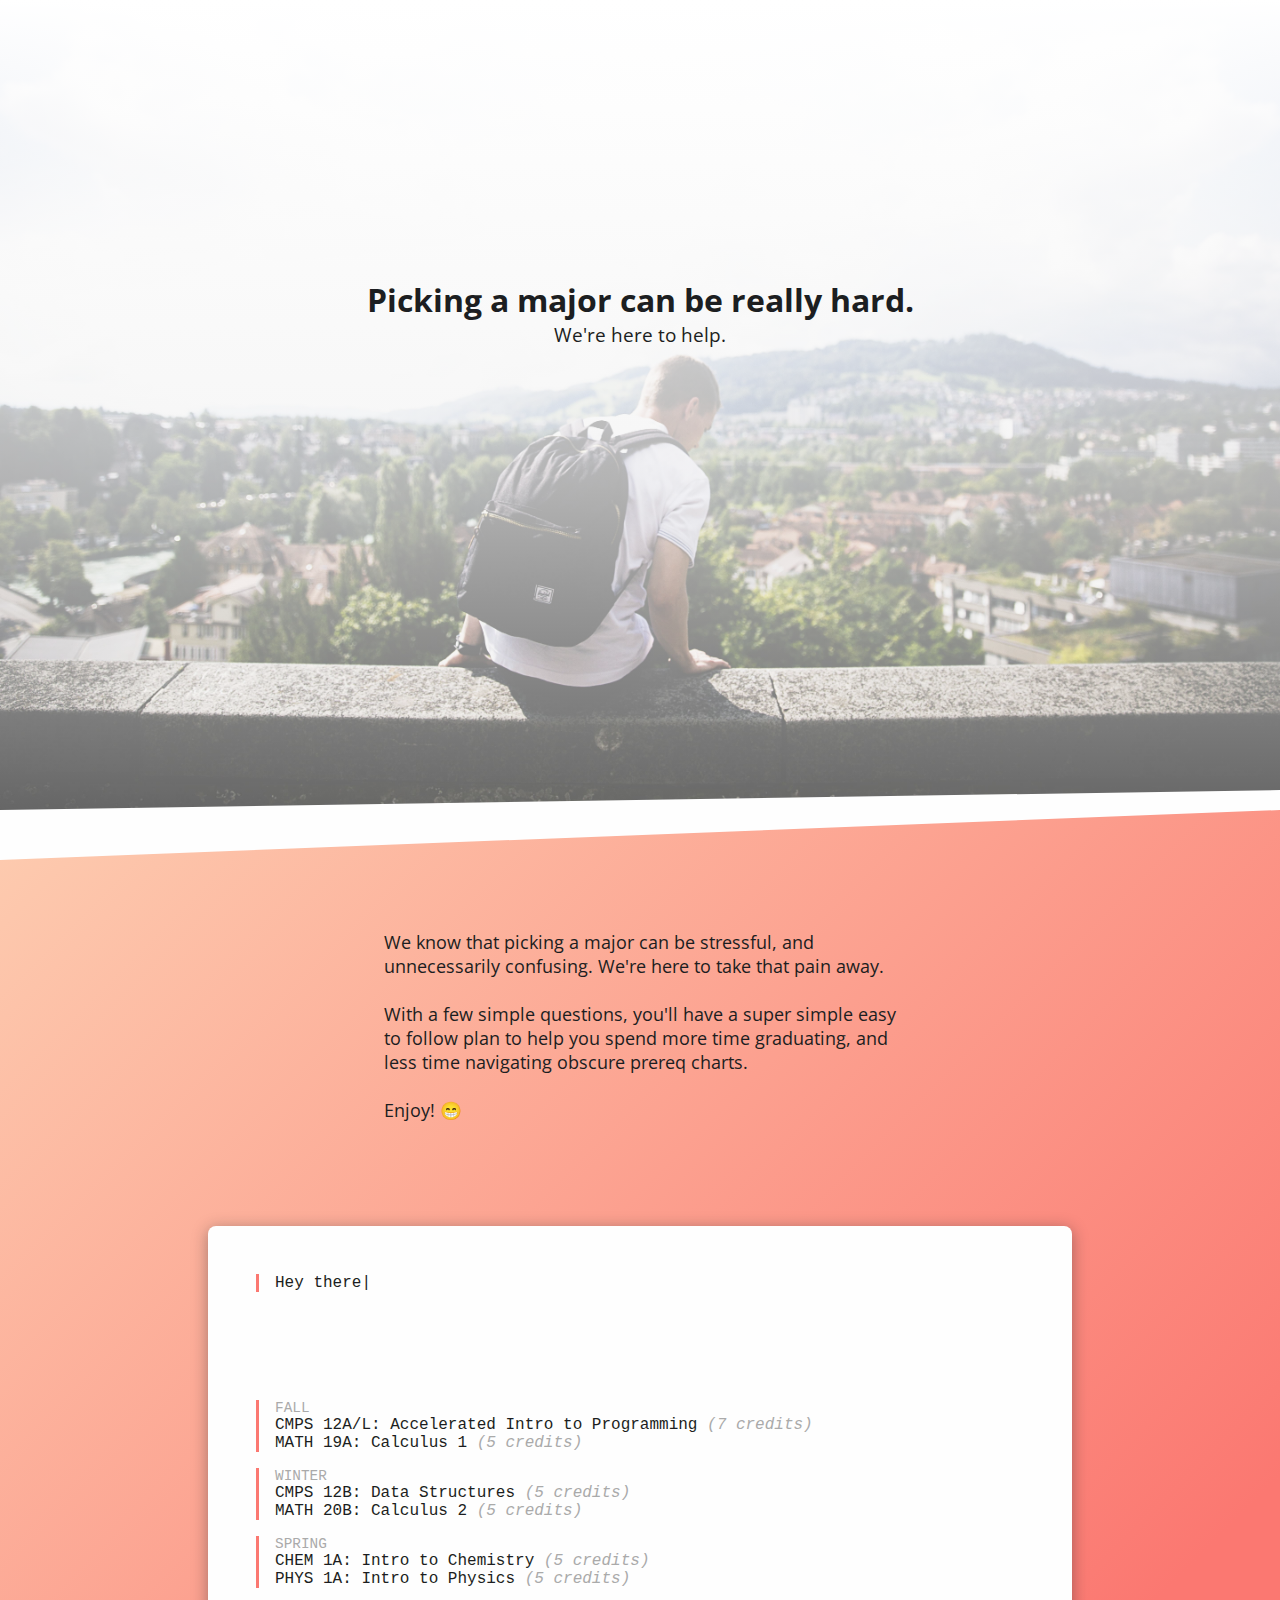
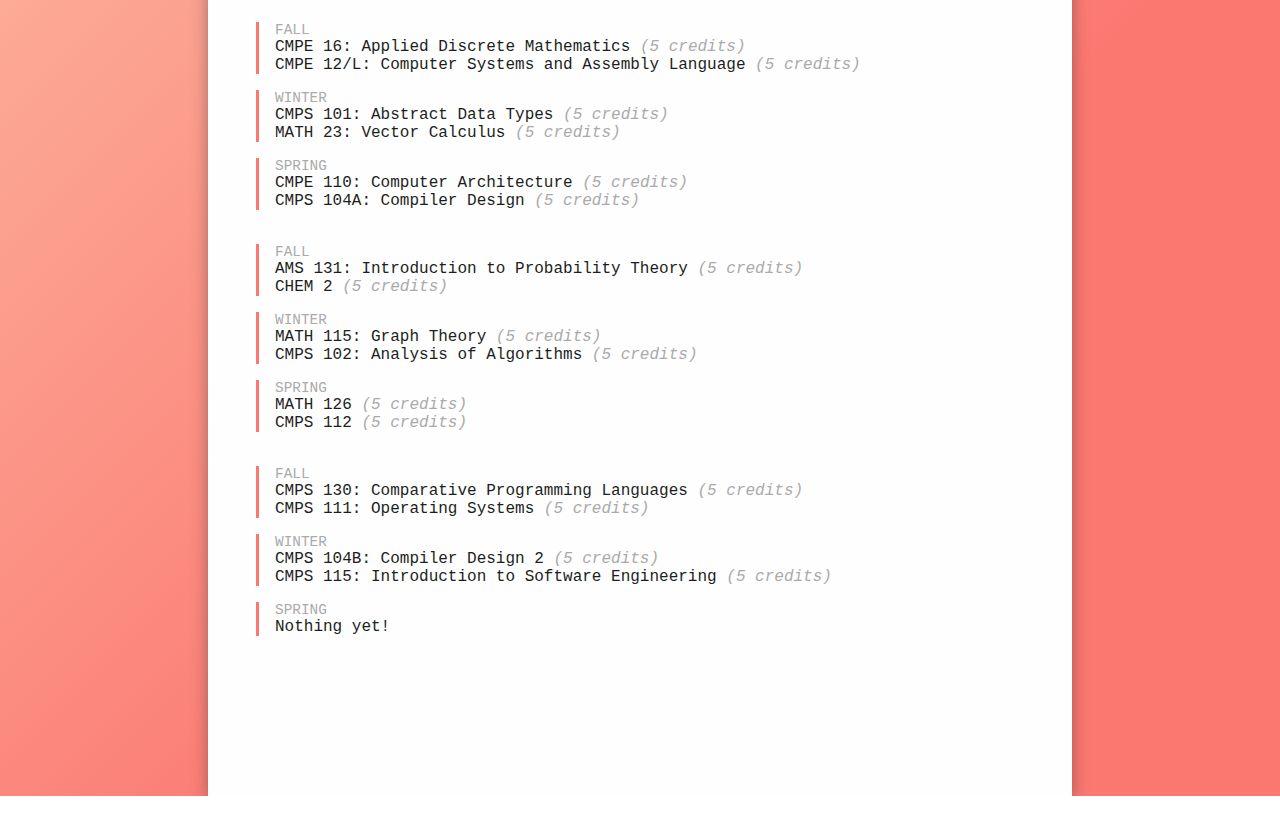
<file: index.html>
<!DOCTYPE html>
<html>
<head>
    <title>QuarterBot</title>

    <meta name="viewport" content="width=device-width, initial-scale=1.0">

    <link rel="stylesheet" type="text/css" href="css/main.css">
    <link rel="stylesheet" type="text/css" href="css/animate.css">
    <link href='http://fonts.googleapis.com/css?family=Open+Sans:400italic,700italic,400,700' rel='stylesheet' type='text/css'>
    <script type="text/javascript" src="js/jquery.js"></script>
    <script type="text/javascript" src="js/primary.js" ></script>
    <script type="text/javascript" src="js/secondary.js" ></script>
    <script type="text/javascript" src="js/emoji.js" ></script>
    <script type="text/javascript" src="js/smooth-scroll.min.js" ></script>
    <script type="text/javascript">smoothScroll.init();</script>
    <script src="js/jquery.teletype.js"></script>
    <script src="js/cheet.min.js"></script>
    <script>
        // Creates conversational structure: a question, followed by an answer
        // Types it out, based on a 2d array call "dialogue"
        var discCount = 1; var answerText = ""; console.log("at start" + discCount);
        var dialogue = [[""],
                        ["What's your major?", "CS", "Psychology", "TIM", "CE", "BioEngineering", "Literature"],
                        ["Have you taken the AP CS test?", "Didn't take it.", "1", "2", "3", "4", "5"],
                        ["Have you taken the AP Calc AB test?", "Didn't take it.", "1", "2", "3", "4", "5"],
                        ["Have you taken the AP Calc BC test?", "Didn't take it.", "1", "2", "3", "4", "5"],
                        ["Do you prefer chemistry, or physics?", "Chemistry.", "Physics!"]];
        var question1 = dialogue[[discCount][0]];
        var question = question1[0]; console.log("CHECK FOR RUN TWICE");
        var answers = dialogue[discCount];
        var qID = "#ch"+discCount+"q";
        var sqID = "ch"+discCount+"q";
        var aID = "#ch"+discCount+"a";
        var saID = "ch"+discCount+"a";
        var paID = "#ch"+(discCount-1)+"a";


        function createDiscourse() {
             console.log("start of createDiscourse " + discCount);
             console.log("question: " + question);
            // Answer text
            for(i = 0; i<(answers.length-1); i++) {
                answerText = answerText+'<div class="questionChoice" id="'+aID+'choice'+i+'">'+answers[i+1]+'</div>&nbsp;';
            }

            // Appends new discourse session
            $('#discourse').append('<div id="'+sqID+'" class="chatBot"></div>')
            $('#discourse').append('<div id="'+saID+'" class="humanPerson">'+answerText+'</div>');
            beginDiscourse();
        }

        function beginDiscourse() {
             console.log("start of beginDiscourse " + discCount);
            // Creates new bot-typing section
            $( qID ).teletype({
                text: [ question ],
                typeDelay: 0,
                delay: 800,
                loop: 1,
                preserve: true,
                callbackFinished: function( teletype ) {
                    teletype.setCursor('');
                    $( aID ).toggle('normal');
                }
            });
            console.log("question: " + question);
            $('.questionChoice').click(function(event) {
                document.getElementById( event.target.id ).classList.add("selectedAns");
                 console.log("after primary " + discCount);
                 discCount++;
                 question1 = dialogue[[discCount][0]];
                 question = question1[0];
                 answers = dialogue[discCount];
                 createDiscourse();
                /*$.ajax({
                    type: "POST",
                    url: "php/primary.php",
                    data: "response="+((String(event.target.id)).substring(13, 14)),
                    success: function(data) {
                        alert(data);
                    }
                })*/
            });
        }

        // Konami code easter egg, displays the 6 god twice
        $(document).ready(function(){
            cheet('↑ ↑ ↓ ↓ ← → ← → b a', function () {
                $(".steazy").toggle(function() {
                    $('.steazy').show(700);
                    $( ".steazy" ).animate({
                        right: -80 }, {
                        duration: 1000,
                        step: function( now, fx ){
                            $( ".steazy" ).css( "right", now );
                        }
                    });
                });
                $(".steazy2").toggle(function() {
                    $('.steazy2').show(700);
                    $( ".steazy2" ).animate({
                        left: -80 }, {
                        duration: 1000,
                        step: function( now, fx ){
                            $( ".steazy2" ).css( "left", now );
                        }
                    });
                });
            });
        });

        // Bot code, starts typing initial text
        $(function chapter1(){
            $('#ch0q').teletype({
                text: [ 'Hey there, glad to have you! ' ],
                typeDelay: 0,
                delay: 800,
                loop: 1,
                preserve: true,
                callbackFinished: function( teletype ) {
                    teletype.setCursor('');
                    $('#ch0q').append('&#128522;'); // Appends smily emoji!
                    setTimeout(function(){ // Adds some buffer time between emoji and next line
                        // Reqd. to allow for emoji, teletype + twemoji don't play well
                        $('#ch0_1q').teletype({
                            text: [ 'Let\'s jump right in!^200' ],
                            typeDelay: 0,
                            delay: 800,
                            loop: 1,
                            preserve: true,
                            callbackFinished: function( teletype ) {
                                teletype.setCursor('');
                                createDiscourse();
                            }
                        });
                    }, 1000);
                }
            });
        });

        // Builds question/answer structs
        /*
        $(document).ready(function(){
            $('#').click(function() {
                $.ajax({
                    type: "POST",
                    url: "php/primary.php",
                    data: "major=cs",
                    success: function(data) {
                        var questions2 = (data.substring(2)).split(" ");
                        var numQuestions = questions2.length/3;
                    }
                })
            });
        });
        */
    </script>
</head>


<body id="home">
    <div id="landing">
        <div class="landDiv">
            <h1>Picking a major can be really hard.</h1>
            <span class="subtext">We're here to help.</span><br><br>
        </div>
        <div class="slantySVG"></div>
    </div>
    <div class="slantySVG"></div>
    <div id="tool"><br id="toolDiv">
        <div class="toolDiv">
            <span class="introText">
            We know that picking a major can be stressful, and unnecessarily confusing.
            We're here to take that pain away.
                <br><br>
            With a few simple questions, you'll have a super simple
            easy to follow plan to help you spend more time graduating, and less time
            navigating obscure prereq charts.
                <br><br>
            Enjoy! &#x1f601;
                <br><br>
            </span>
        </div>

        <div class="whitePaper">
                <div id="ch0q" class="chatBot"></div>
                <div id="ch0_1q" class="chatBot"></div>
                <div id="discourse"></div>
<br><br><br><br><br><br>
            <div class="report" id="report">
                <div class="quarter">
                    <span class="quarterLabel">FALL</span>
                    <span>CMPS 12A/L: Accelerated Intro to Programming</span>
                    <span class="credits">(7 credits)</span><br>
                    <span>MATH 19A: Calculus 1</span>
                    <span class="credits">(5 credits)</span>
                </div>
                <div class="quarter">
                    <span class="quarterLabel">WINTER</span>
                    <span>CMPS 12B: Data Structures</span>
                    <span class="credits">(5 credits)</span><br>
                    <span>MATH 20B: Calculus 2</span>
                    <span class="credits">(5 credits)</span>

                </div>
                <div class="quarter">
                    <span class="quarterLabel">SPRING</span>
                    <span>CHEM 1A: Intro to Chemistry</span>
                    <span class="credits">(5 credits)</span><br>
                    <span>PHYS 1A: Intro to Physics</span>
                    <span class="credits">(5 credits)</span>
                </div>
                    <br>
                <div class="quarter">
                    <span class="quarterLabel">FALL</span>
                    <span>CMPE 16: Applied Discrete Mathematics</span>
                    <span class="credits">(5 credits)</span><br>
                    <span>CMPE 12/L: Computer Systems and Assembly Language</span>
                    <span class="credits">(5 credits)</span>
                </div>
                <div class="quarter">
                    <span class="quarterLabel">WINTER</span>
                    <span>CMPS 101: Abstract Data Types</span>
                    <span class="credits">(5 credits)</span><br>
                    <span>MATH 23: Vector Calculus</span>
                    <span class="credits">(5 credits)</span>
                </div>
                <div class="quarter">
                    <span class="quarterLabel">SPRING</span>
                    <span>CMPE 110: Computer Architecture</span>
                    <span class="credits">(5 credits)</span><br>
                    <span>CMPS 104A: Compiler Design</span>
                    <span class="credits">(5 credits)</span>
                </div>
                    <br>
                <div class="quarter">
                    <span class="quarterLabel">FALL</span>
                    <span>AMS 131: Introduction to Probability Theory</span>
                    <span class="credits">(5 credits)</span><br>
                    <span>CHEM 2</span>
                    <span class="credits">(5 credits)</span>
                </div>
                <div class="quarter">
                    <span class="quarterLabel">WINTER</span>
                    <span>MATH 115: Graph Theory</span>
                    <span class="credits">(5 credits)</span><br>
                    <span>CMPS 102: Analysis of Algorithms</span>
                    <span class="credits">(5 credits)</span>
                </div>
                <div class="quarter">
                    <span class="quarterLabel">SPRING</span>
                    <span>MATH 126</span>
                    <span class="credits">(5 credits)</span><br>
                    <span>CMPS 112</span>
                    <span class="credits">(5 credits)</span>
                </div>
                    <br>
                <div class="quarter">
                    <span class="quarterLabel">FALL</span>
                    <span>CMPS 130: Comparative Programming Languages</span>
                    <span class="credits">(5 credits)</span><br>
                    <span>CMPS 111: Operating Systems </span>
                    <span class="credits">(5 credits)</span>
                </div>
                <div class="quarter">
                    <span class="quarterLabel">WINTER</span>
                    <span>CMPS 104B: Compiler Design 2 </span>
                    <span class="credits">(5 credits)</span><br>
                    <span>CMPS 115: Introduction to Software Engineering</span>
                    <span class="credits">(5 credits)</span>
                </div>
                <div class="quarter">
                    <span class="quarterLabel">SPRING</span>
                    <span>Nothing yet!</span>
                </div>
            </div>
        </div>
    </div>
    <img src="media/drake.png" id="steazy" class="steazy" />
        <img src="media/drake.png" id="steazy2" class="steazy2" />
    <script>beginDiscourse();</script>
</body>

</html>
</file>
<file: css/main.css>
html, body {
    font-family: 'open sans', sans-serif;
    color: #1c1e21;
    background: linear-gradient(135deg, rgba(254,239,202,1) 0%, rgba(251,120,113,1) 75%, rgba(251,120,113,1) 100%);
    padding:0;
    margin:0;
}
* {
margin: 0;
}
.button {
    padding:1em;
    color: #fefefe;
    background-color:#74c16c;
    display:inline-block;
    border-radius:.3em;
}
.button:hover {
    background-color: #3eb52f;
}
.subtext {
    font-size: 1.2em;
}
#landing {
    height:90vh;
    width:100vw;
    text-align: center;
    background: linear-gradient(to bottom, rgba(255,255,255,1) 0%, rgba(246,246,246,0.53) 60%, rgba(237,237,237,0) 100%),
    url('../media/1.jpg') no-repeat center center scroll;
    background-size: cover;
    position:relative;
}
#landing .landDiv {
    position: absolute;
    top: 40%;
    left: 50%;
    transform: translate(-50%, -50%);
}
input, select, #submitButton {
    -webkit-appearance:none;
    background-color: #fefefe;
    appearance:none;
    overflow: hidden;
    padding:1em;
    font-size:1em;
    font-family: 'open sans', sans-serif;
    border:none;
    margin:none;
    border-radius: .3em;
}
#submitButton {
    color: #aaa;
}
#submitButton:active {
    color:#74c16c;
    box-shadow: 0 0 12px 0 rgba(28,30,33,0.2);
}
.introText {
    font-size: 1.1em;
}
input:focus {
    outline: none;
    box-shadow: 0 0 12px 0 rgba(28,30,33,0.2);
}
.toolDiv {
    width:40%;
    margin:0 auto;
    margin-top:3em;
}
.whitePaper {
    background-color: #fefefe;
    font-family: 'hack', monospace;
    color:#1c1e21;
    padding:3em 3em 9em 3em;
    border-radius:.5em .5em 0 0;
    margin: 0 auto;
    margin-top:5em;
    width:60vw;
    box-shadow: 0px 3px 16px 0px rgba(28,30,33,0.39);
}
.chatBot {
    max-width:50%;
    border-left: 3px solid #fb7871;
    padding-left:1em;
}
.humanPerson {
    float:right;
    max-width:50%;
    display:none;
}
.slantySVG {
    width: 0;
    height: 0;
    border-style: solid;
    border-width: 0 0 50px 100vw;
    border-color: transparent transparent transparent #fefefe;
}
#landing .slantySVG {
    position: absolute;
    bottom:0;
    border-width: 0 0 20px 100vw;
    border-color: transparent transparent #fefefe transparent;
}
.questionChoice {
    padding:.4em;
    margin: .3em auto;
    border-radius:2px;
    color:#1c1e21;
    text-decoration: none;
    cursor: pointer;
    background-color:#e5e5e6;
    display: inline-block;
}
.disabledChoice {
    cursor:default;
}
.questionChoice:hover {
    background-color:#d1d1d2;
}
.selectedAns {
    background-color:#d1d1d2;
}
.unselected {
    color: #d1d1d2
}
.unselected:hover {
    cursor: not-allowed;
    background-color:#e5e5e6
}
.quarter {
    padding:0 1em;
    margin-bottom:1em;
    border-left: 3px solid #fb7871;
}
.quarterLabel {
    font-size:.9em;
    color: #aaa;
    text-transform: uppercase;
    display: block;
}
.hidden {
    display:none;
}
.steazy {
    position:fixed;
    bottom:0;
    right:-99em;
    max-height: 333px;
}
.steazy2 {
    position:fixed;
    bottom:0;
    left:-99em;
    max-height: 333px;
    transform: scaleX(-1);
}
.credits {
    color:#aaa;
    font-style: italic;
}
</file>
